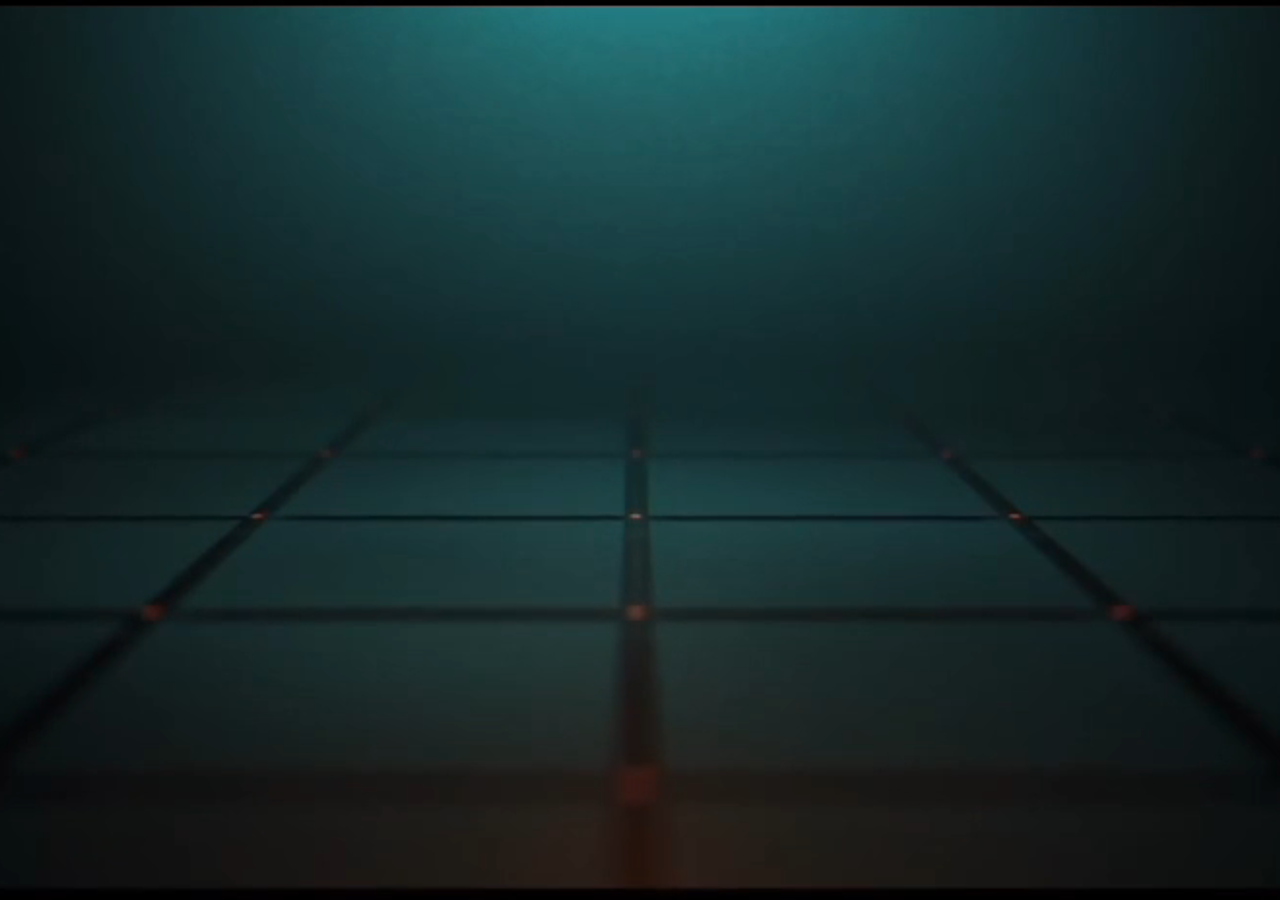
<file: index.html>
<!DOCTYPE html>
<html lang="en">
<head>
  <meta charset="UTF-8">
  <meta name="viewport" content="width=device-width, initial-scale=1.0">
  <title>Technium Presents - Hackathon</title>
  <link rel="shortcut icon" href="img/technium-logo.jpeg" type="image/x-icon">
  <style>
    body, html {
      margin: 0;
      padding: 0;
      overflow: hidden;
    }
    #video-container {
      position: relative;
      width: 100vw;
      height: 100vh;
    }
    video {
      width: 100%;
      height: 100%;
      object-fit: cover;
    }
    #skip-button {
      position: absolute;
      top: 20px;
      right: 20px;
      padding: 10px 20px;
      background-color: rgba(0,0,0,0.5);
      color: white;
      border: none;
      cursor: pointer;
    }
  </style>
</head>
<body>

<div id="video-container">
  <video id="introVideo" autoplay muted>
    <source src="./img/Video.mp4" type="video/mp4">
    Your browser does not support the video tag.
  </video>
</div>

<script>
  const video = document.getElementById("introVideo");

  // Redirect to homepage after the video ends
  video.onended = () => {
    window.location.href = "homePage.html";
  };


</script>

</body>
</html>
</file>
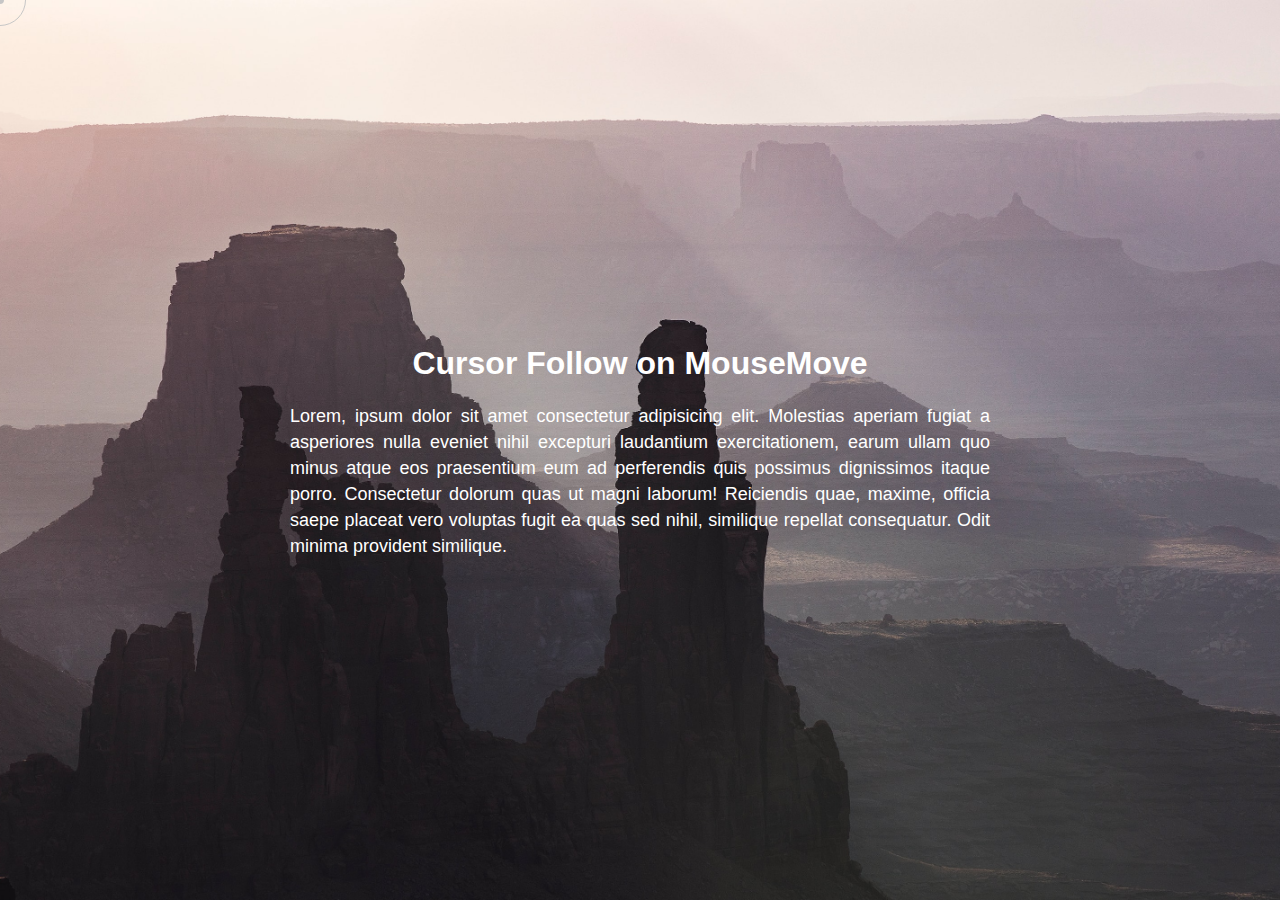
<file: Cursor animation/index.html>
<!DOCTYPE html>
<html lang="en">
<head>
  <meta charset="UTF-8">
  <meta name="viewport" content="width=device-width, initial-scale=1.0">
  <link rel="stylesheet" href="style.css">
  <title></title>
</head>
<body>
  <div class="content">
    <h1>Cursor Follow on MouseMove</h1>
    <p>
      Lorem, ipsum dolor sit amet consectetur adipisicing elit. Molestias aperiam fugiat a asperiores nulla eveniet nihil excepturi laudantium exercitationem, earum ullam quo minus atque eos praesentium eum ad perferendis quis possimus dignissimos itaque porro. Consectetur dolorum quas ut magni laborum! Reiciendis quae, maxime, officia saepe placeat vero voluptas fugit ea quas sed nihil, similique repellat consequatur. Odit minima provident similique.
    </p>
  </div>
  <div class="cursor"></div>
  <div class="cursor2"></div>

  <script>
    var cursor = document.querySelector(".cursor");
    var cursor2 = document.querySelector(".cursor2");
    document.addEventListener("mousemove",function(e){
      cursor.style.cssText = cursor2.style.cssText = "left: " + e.clientX + "px; top: " + e.clientY + "px;";
    });
  </script>
</body>
</html>
</file>
<file: Cursor animation/style.css>
body{
  margin: 0;
  padding: 0;
  background: url(bg.jpg) no-repeat center;
  background-size: cover;
  height: 100vh;
  display: flex;
  align-items: center;
  justify-content: center;
  text-align: center;
  font-family: "Open Sans",sans-serif;
  color: #fff;
  cursor: pointer;
}

.content p{
  width: 700px;
  line-height: 26px;
  font-size: 18px;
  text-align: justify;
}

.cursor{
  position: fixed;
  width: 50px;
  height: 50px;
  border: 1px solid #c6c6c6;
  border-radius: 50%;
  left: 0;
  top: 0;
  pointer-events: none;
  transform: translate(-50%, -50%);
  transition: .1s;
}

.cursor2{
  position: fixed;
  width: 8px;
  height: 8px;
  background-color: #c6c6c6;
  border-radius: 50%;
  left: 0;
  top: 0;
  pointer-events: none;
  transform: translate(-50%, -50%);
  transition: .15s;
}

.content:hover ~ .cursor{
  transform: translate(-50%, -50%) scale(1.5);
  background-color: #c6c6c6;
  opacity: .5;
}

.content:hover ~ .cursor2{
  opacity: 0;
}
</file>
